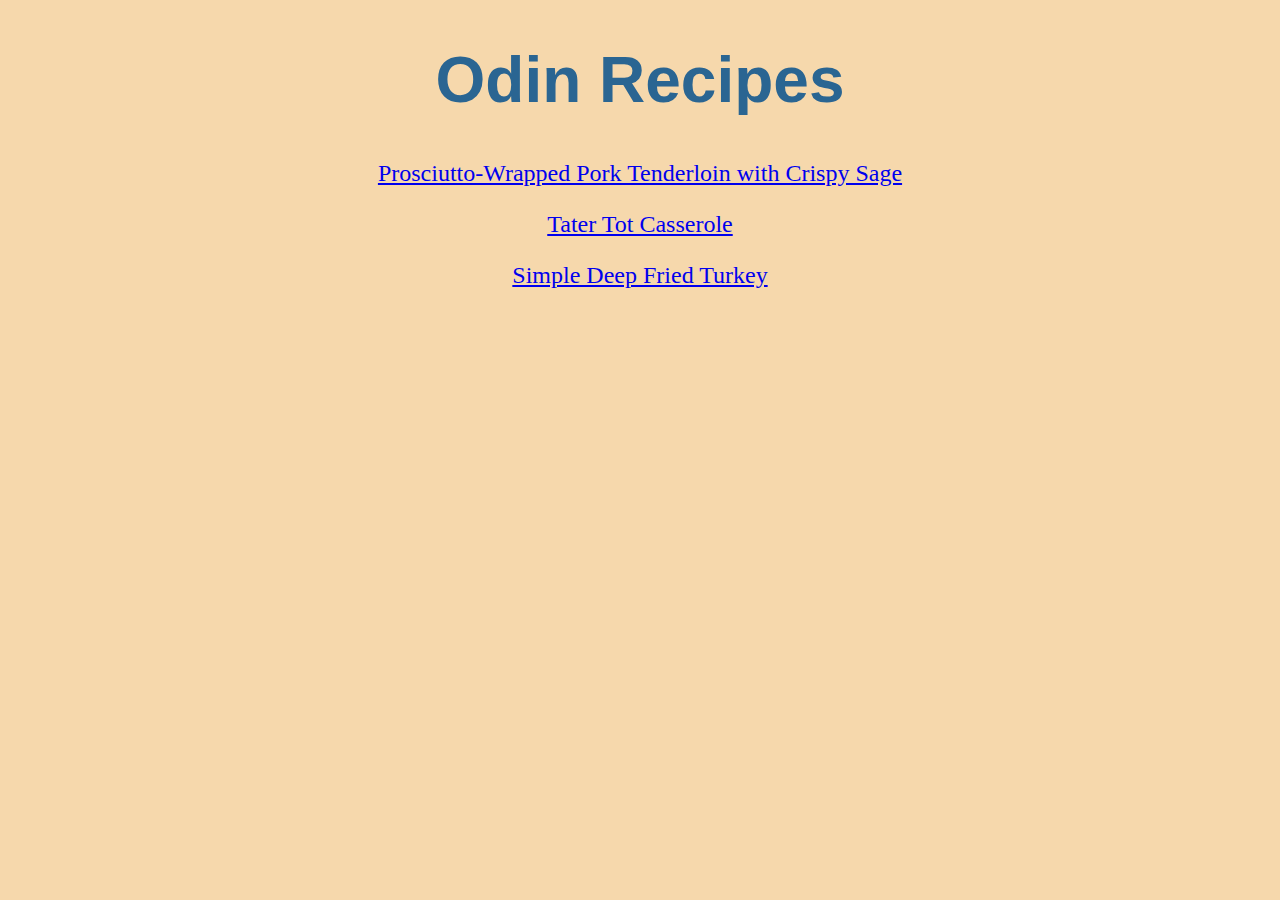
<file: index.html>
<!DOCTYPE html>

<html lang="en">
    
    <head>
        <meta charset="UTF-8">
        <title>Odin Recipes</title>
        <link rel="stylesheet" href="style.css">
    </head>

    <body>
        <h1>Odin Recipes</h1>
            <p><a href="recipes/pork-tenderloin.html">Prosciutto-Wrapped Pork Tenderloin with Crispy Sage</a></p>
            <p><a href="recipes/tater-tot-casserole.html">Tater Tot Casserole</a></p>
            <p><a href="recipes/deep-fried-turkey.html">Simple Deep Fried Turkey</a></p>
    </body>

</html>
</file>
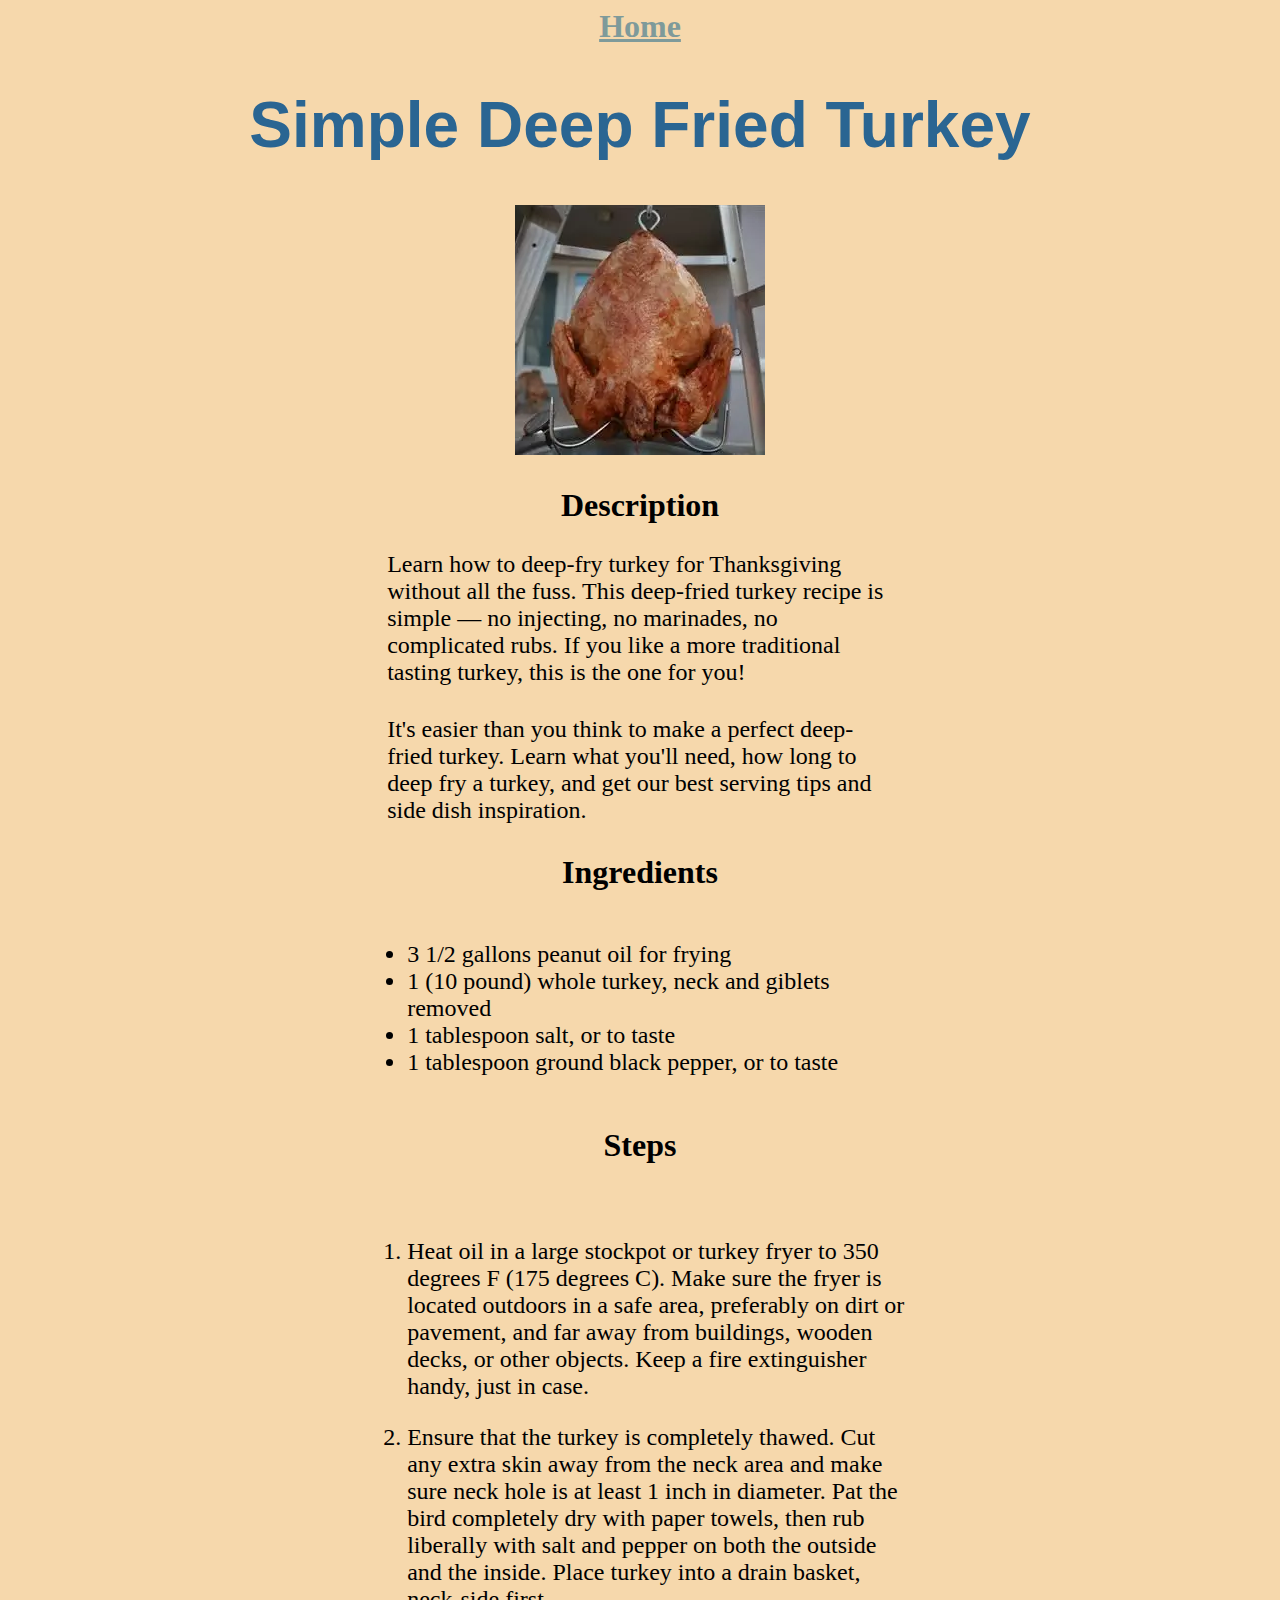
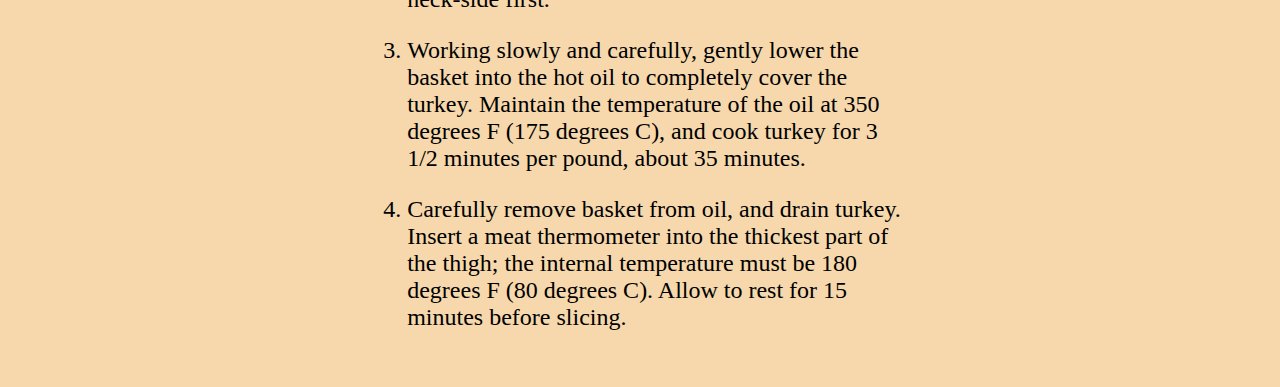
<file: recipes/deep-fried-turkey.html>
<!DOCTYPE html>

<html lang="en">
    
    <head>
        <meta charset="UTF-8">
        <title>Simple Deep Fried turkey</title>
        <link rel="stylesheet" href="../style.css">
    </head>

    <body>
        <a class="home" href="../index.html">Home</a>

        <h1>Simple Deep Fried Turkey</h1>
            <img src="../img/deep-fried-turkey.webp" alt="Cooked Deep Fried Turkey">
        <h2>Description</h2>
            <p class="desc">Learn how to deep-fry turkey for Thanksgiving without all the fuss. This deep-fried turkey recipe is simple — no
            injecting, no marinades, no complicated rubs. If you like a more traditional tasting turkey, this is the one for you!</p>

            <p class="desc">It's easier than you think to make a perfect deep-fried turkey. Learn what you'll need, how long to deep fry a turkey,
            and get our best serving tips and side dish inspiration.</p>

        <h2>Ingredients</h2>
            <ul>
                <li>3 1/2 gallons peanut oil for frying</li>
                <li>1 (10 pound) whole turkey, neck and giblets removed</li>
                <li>1 tablespoon salt, or to taste</li>
                <li>1 tablespoon ground black pepper, or to taste</li>
            </ul>

        <h2>Steps</h2>
            <ol>
                <li>
                    <p>Heat oil in a large stockpot or turkey fryer to 350 degrees F (175 degrees C). Make sure the fryer is located outdoors
                    in a safe area, preferably on dirt or pavement, and far away from buildings, wooden decks, or other objects. Keep a fire
                    extinguisher handy, just in case.</p>
                </li>

                <li>
                    <p>Ensure that the turkey is completely thawed. Cut any extra skin away from the neck area and make sure neck hole is at
                    least 1 inch in diameter. Pat the bird completely dry with paper towels, then rub liberally with salt and pepper on both
                    the outside and the inside. Place turkey into a drain basket, neck-side first.</p>
                </li>

                <li>
                    <p>Working slowly and carefully, gently lower the basket into the hot oil to completely cover the turkey. Maintain the
                    temperature of the oil at 350 degrees F (175 degrees C), and cook turkey for 3 1/2 minutes per pound, about 35 minutes.</p>
                </li>

                <li>
                    <p>Carefully remove basket from oil, and drain turkey. Insert a meat thermometer into the thickest part of the thigh; the
                    internal temperature must be 180 degrees F (80 degrees C). Allow to rest for 15 minutes before slicing.</p>
                </li>
            </ol>
    </body>

</html>
</file>
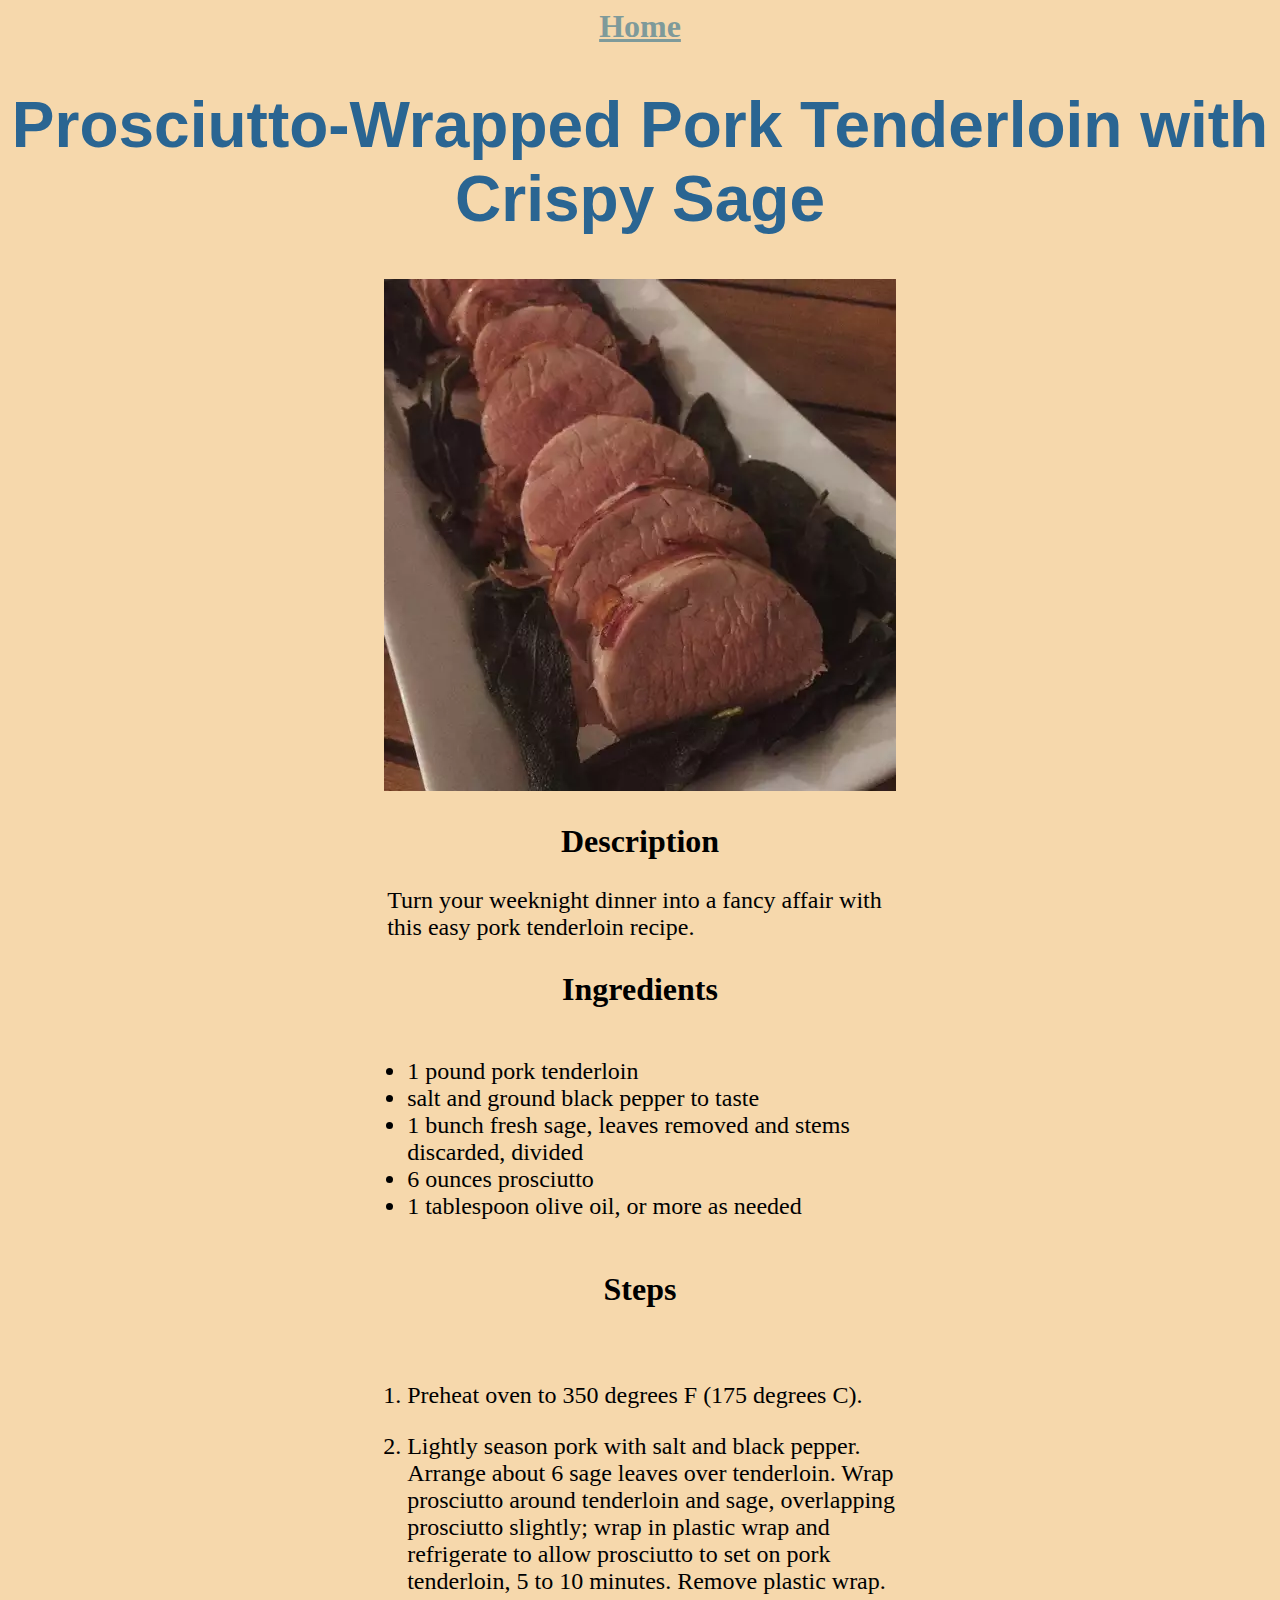
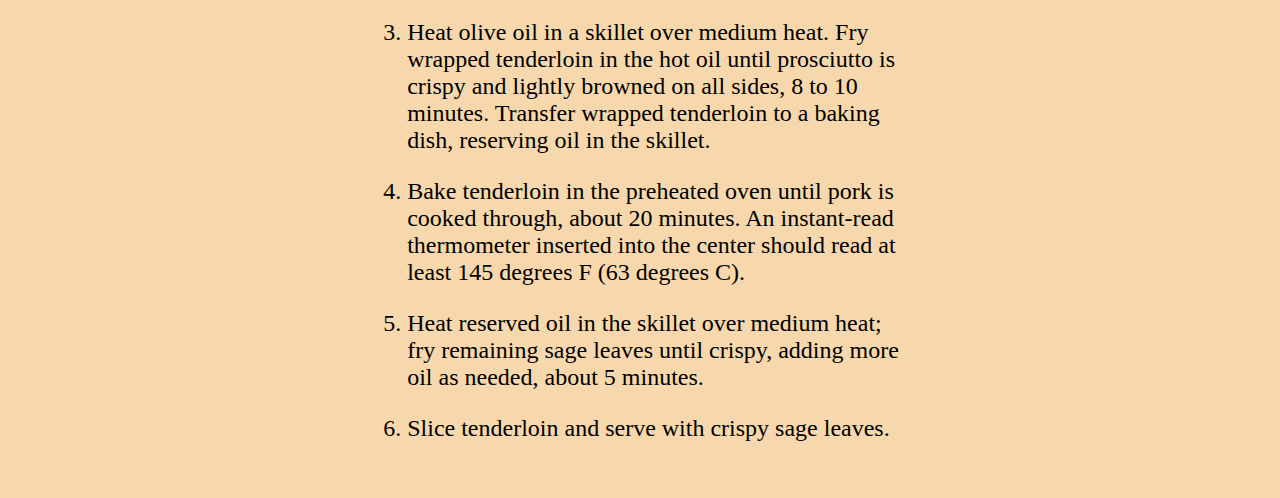
<file: recipes/pork-tenderloin.html>
<!DOCTYPE html>

<html lang="en">
    
    <head>
        <meta charset="UTF-8">
        <title>Prosciutto-Wrapped Pork Tenderloin with Crispy Sage</title>
        <link rel="stylesheet" href="../style.css">
    </head>

    <body>
        <a class="home" href="../index.html">Home</a>

        <h1>Prosciutto-Wrapped Pork Tenderloin with Crispy Sage</h1>
            <img src="../img/pork-tenderloin.webp" alt="Cooked Pork-Tenderloin">
            <h2>Description</h2>
                <p class="desc">Turn your weeknight dinner into a fancy affair with this easy pork tenderloin recipe.</p>
            <h2>Ingredients</h2>
                <ul>
                    <li>1 pound pork tenderloin</li>
                    <li>salt and ground black pepper to taste</li>
                    <li>1 bunch fresh sage, leaves removed and stems discarded, divided</li>
                    <li>6 ounces prosciutto</li>
                    <li>1 tablespoon olive oil, or more as needed</li>
                </ul>
            <h2>Steps</h2>
                <ol>
                    <li>
                        <p>Preheat oven to 350 degrees F (175 degrees C).</p>
                    </li>

                    <li>
                        <p>Lightly season pork with salt and black pepper. Arrange about 6 sage leaves over tenderloin. Wrap prosciutto around
                    tenderloin and sage, overlapping prosciutto slightly; wrap in plastic wrap and refrigerate to allow prosciutto to set on
                    pork tenderloin, 5 to 10 minutes. Remove plastic wrap.</p>
                    </li>

                    <li>
                        <p>Heat olive oil in a skillet over medium heat. Fry wrapped tenderloin in the hot oil until prosciutto is crispy and
                        lightly browned on all sides, 8 to 10 minutes. Transfer wrapped tenderloin to a baking dish, reserving oil in the
                        skillet.</p>
                    </li>

                    <li>
                        <p>Bake tenderloin in the preheated oven until pork is cooked through, about 20 minutes. An instant-read thermometer
                        inserted into the center should read at least 145 degrees F (63 degrees C).</p>
                    </li>

                    <li>
                        <p>Heat reserved oil in the skillet over medium heat; fry remaining sage leaves until crispy, adding more oil as needed,
                        about 5 minutes.</p>
                    </li>

                    <li>
                        <p>Slice tenderloin and serve with crispy sage leaves.</p>
                    </li>
                </ol>
    </body>
    
</html>
</file>
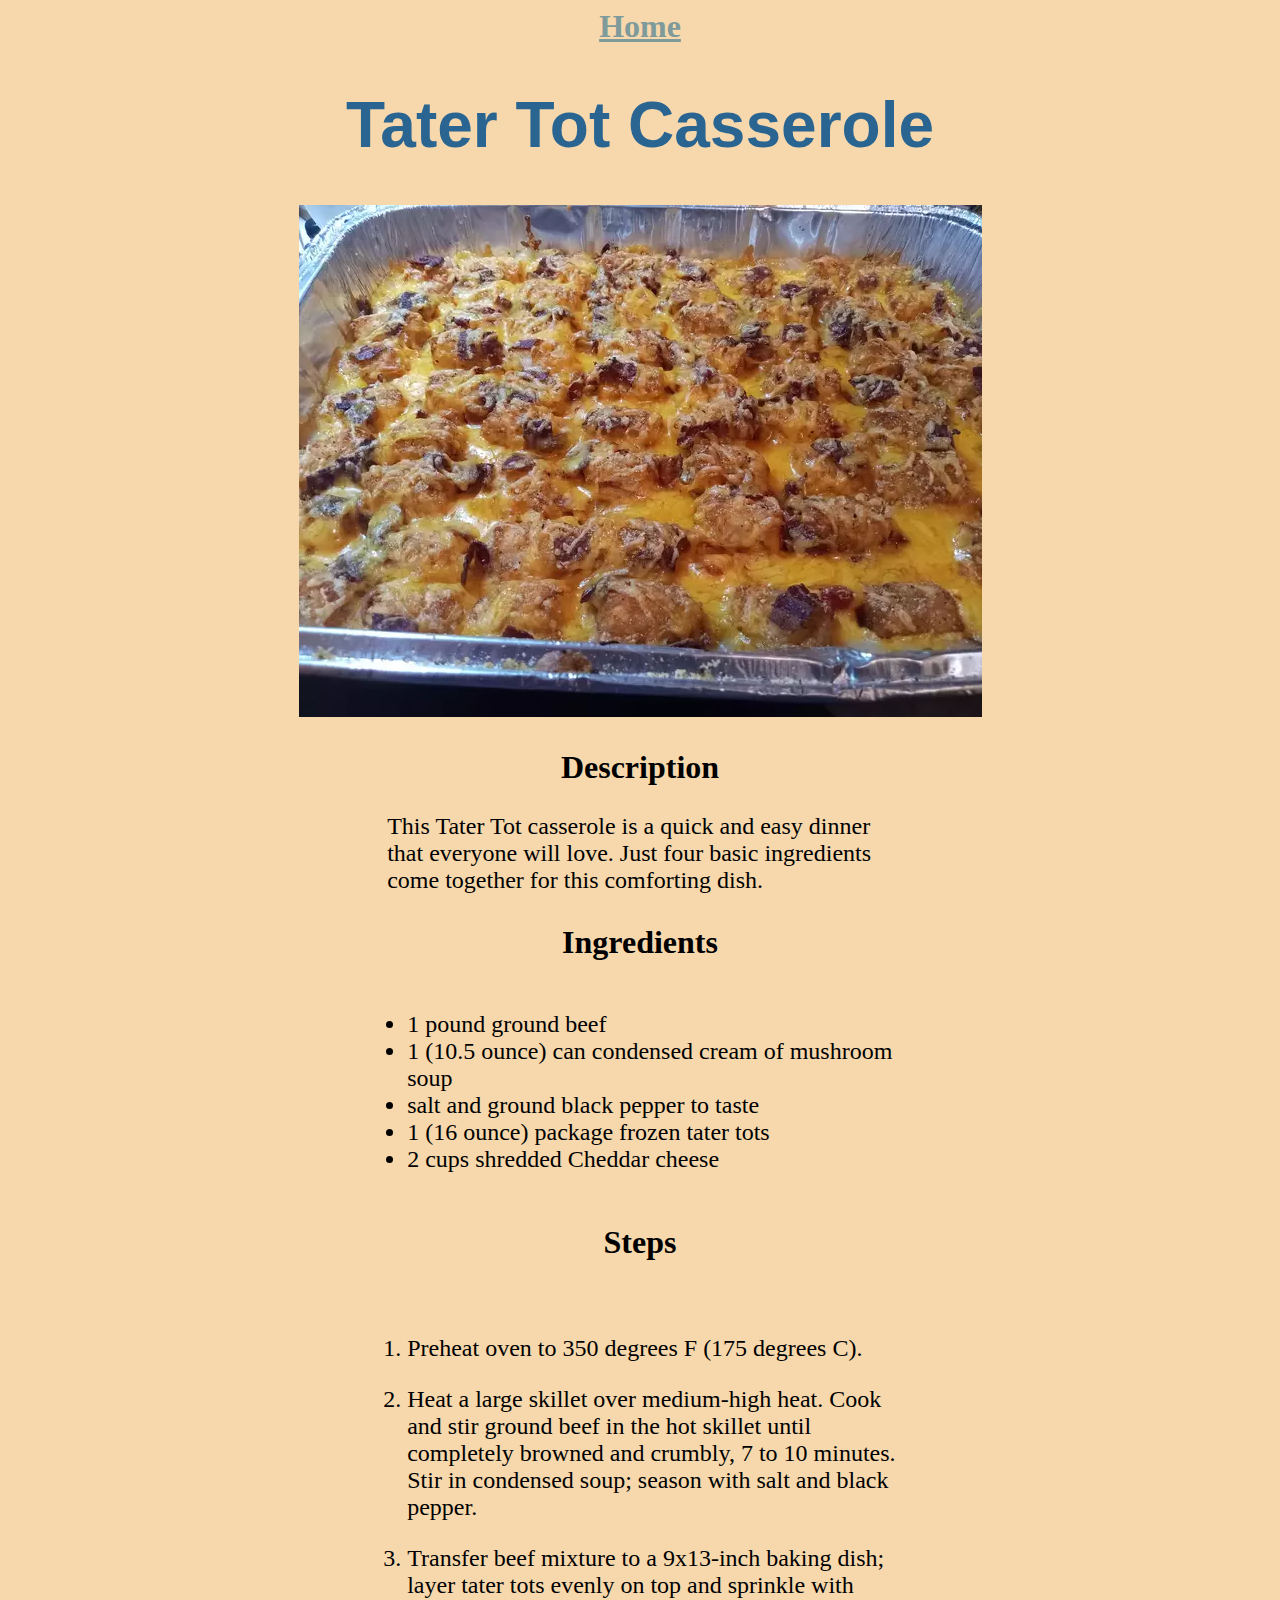
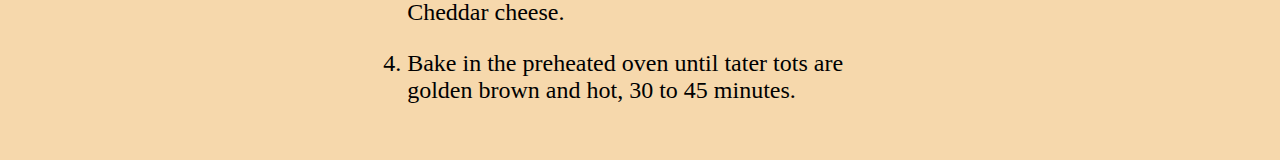
<file: recipes/tater-tot-casserole.html>
<!DOCTYPE html>

<html lang="en">

    <head>
        <meta charset="UTF-8">
        <title>Tater Tot Casserole</title>
        <link rel="stylesheet" href="../style.css">
    </head>

    <body>
        <a class="home" href="../index.html">Home</a>

        <h1>Tater Tot Casserole</h1>
            <img src="../img/tater-tot-casserole.webp" alt="Cooked Tater Tot Casserole">
        <h2>Description</h2>
            <p class="desc">This Tater Tot casserole is a quick and easy dinner that everyone will love. Just four basic ingredients come together
            for this comforting dish.</p>
            
        <h2>Ingredients</h2>
            <ul>
                <li>1 pound ground beef</li>
                <li>1 (10.5 ounce) can condensed cream of mushroom soup</li>
                <li>salt and ground black pepper to taste</li>
                <li>1 (16 ounce) package frozen tater tots</li>
                <li>2 cups shredded Cheddar cheese</li>
            </ul>

        <h2>Steps</h2>
            <ol>
                <li>
                    <p>Preheat oven to 350 degrees F (175 degrees C).</p>
                </li>

                <li>
                    <p>Heat a large skillet over medium-high heat. Cook and stir ground beef in the hot skillet until completely browned and
                    crumbly, 7 to 10 minutes. Stir in condensed soup; season with salt and black pepper.</p>
                </li>

                <li>
                    <p>Transfer beef mixture to a 9x13-inch baking dish; layer tater tots evenly on top and sprinkle with Cheddar cheese.</p>
                </li>

                <li>
                    <p>Bake in the preheated oven until tater tots are golden brown and hot, 30 to 45 minutes.</p>
                </li>
            </ol>
    </body>

</html>
</file>
<file: style.css>
* {
    background-color: #f6d8ac;
}

body {
    text-align: center;
    font-size: 24px;
}

h1 {
    font-family: Arial, Helvetica, sans-serif;
    font-size: 64px;
    color: #2a6592;
}

h2 {
    font-size: 32px;
}

ul, ol {
    display: inline-block;
    width: 40%;
    text-align: left;
    font-size: 24px;
}

ul {
    width: 40%;
}

.desc {
    margin: auto;
    width: 40%;
    text-align: left;
    margin-bottom: 30px;
}

.home {
    color: #7e9a9a;
    font-weight: 800;
    font-size: 32px;
}
</file>
